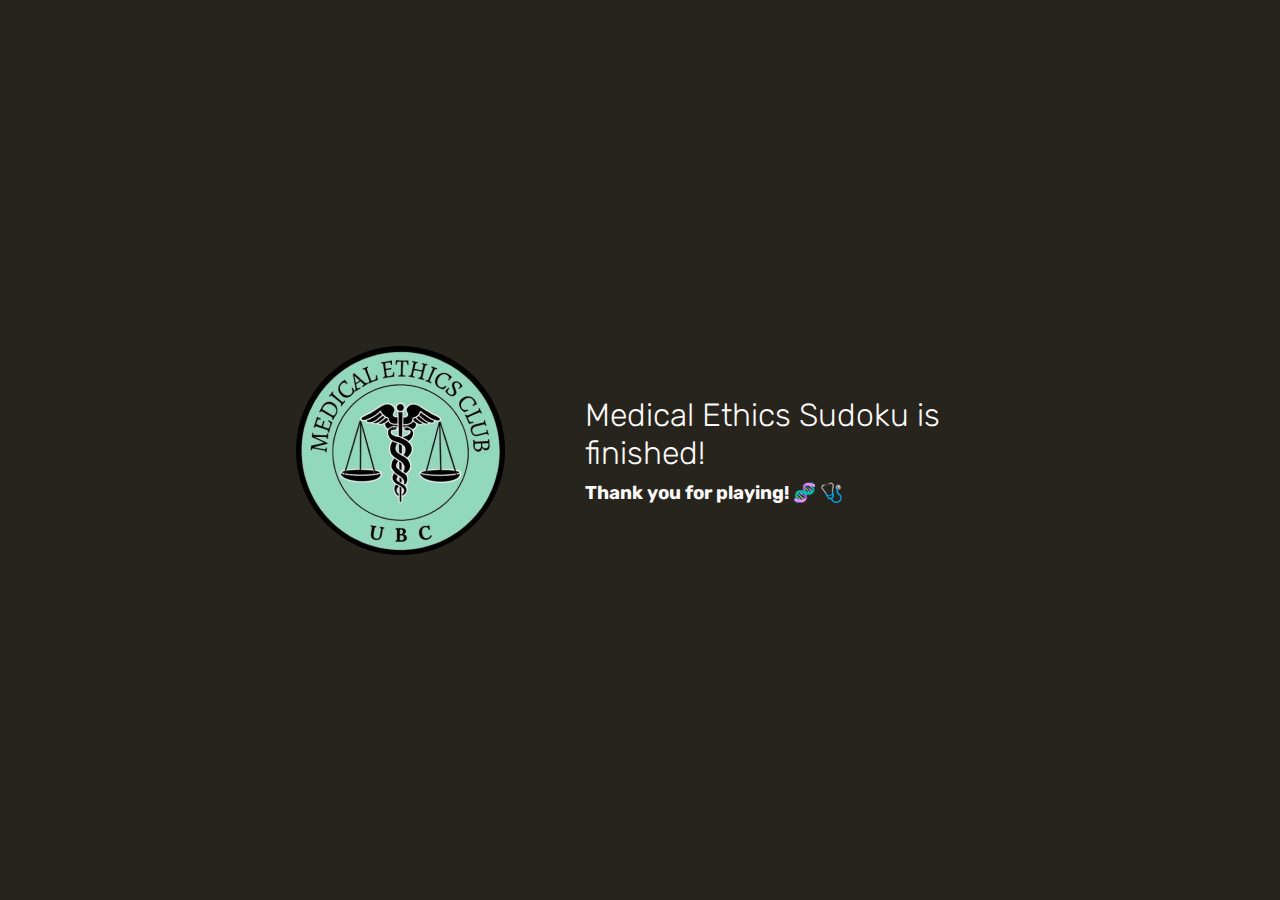
<file: index.html>
<!DOCTYPE html>
<html lang="en">

<head>
  <!--Prevent browser from caching-->
  <meta http-equiv="Cache-Control" content="no-cache, no-store, must-revalidate">
  <meta http-equiv="Pragma" content="no-cache">
  <meta http-equiv="Expires" content="0">

  <title>Sudoku</title>
  <link rel="icon" type="image/x-icon" href="style/favicon.ico">
  <link rel="stylesheet" href="style/style.css">

  <!--Load font-->
  <link rel="preconnect" href="https://fonts.googleapis.com">
  <link rel="preconnect" href="https://fonts.gstatic.com" crossorigin>
  <link href="https://fonts.googleapis.com/css2?family=Rubik:wght@300;400;700&display=swap" rel="stylesheet">
</head>

<body>
  <div id="greeting" class="center-flex">
    <div id="greeting-inner-box" class="center-flex">
      <img src="style/Logo.png" />
      <div id="greetings-inner-right-box">
        <h1>Medical Ethics Sudoku is finished!</h1>
        <h3>Thank you for playing! 🧬 🩺</h3>
      </div>

    </div>
  </div>
</body>

<script src="scripts/DeliveryBoy.js"></script>
<script src="scripts/BoardSolver.js"></script>
<script src="scripts/Board.js"></script>
<script src="scripts/Referee.js"></script>
<script src="scripts/Tests.js"></script>

</html>
</file>
<file: style/style.css>
* {
    padding: 0;
    margin: 0;
}

body {
    background: #27241D;
    color: #FAF9F7;
    font-family: sans-serif;
    /*font-family: 'Nunito Sans', sans-serif;*/
    font-family: 'Rubik', sans-serif;
    font-weight: lighter;
    position: relative;
}

h1 {
    font-weight: lighter;
}

.center-flex {
    display: flex;
    align-items: center;
    justify-content: center;
}

.box {
    background: #27241D;
    color: #FAF9F7;
    padding: 10px 20px;
    cursor: pointer;
    border: 1px #A39E93 solid;
    border-radius: 15px;
    font-size: 18px;
    transition: 0.3s;
}

.box:not(:last-child) {
    margin-right: 8px;
}

/*Note that the Referee class looks for this property so changing .active name will break code*/
.difficulty-option.active {
    border: 1px #C7A86B solid;
    color: #C7A86B;
}

/* Greeting CSS */
#greeting {
    z-index: 20;
    position: absolute;
    height: 100vh;
    width: 100%;
    background: #27241D;
}

#greeting-inner-box {
    width: 60%;
    height: 50%;
}

#greeting-inner-box > * {
    padding: 40px;
}

#puckleton {
    font-size: 72px;
    font-weight: bold;
}

#greetings-inner-right-box > * {
    margin: 10px 0;
}

#greetings-inner-right-box p {
    margin-bottom: 26px;
}

#name-input {
    justify-content: left;
}

#difficulty {
    justify-content: left;
}


/* For things like win and start screen */
.prompt {
    position: absolute;
    top: 50%;
    left: 50%;
    transform: translate(-50%, -50%);

    /* Canvas height is 80% of vh */
    width: 44vh;
    height: 44vh;
    padding: 4%;
    border-radius: 15%;

    background: #27241D;
    border: 5px #C7A86B solid;
    text-align: center;
}

/* Header CSS */
header {
    height: 10vh;
}

.header-content {
    justify-content: space-between;
    width: 100%;
    width: 80vh;
    color:#C7A86B;
}

.header-content-box {
    width: 150px;
}

#timer {
    font-weight: bold;
    font-size: 24px;
}

#restart {
    cursor: pointer;
    font-size: 18px;
    color: #A39E93;
}

/* MAIN CSS */
main {
    height: 85vh;
}

#science-bear-img {
    position: absolute;
    top: 32px;
    left: 32px;
    z-index: 1;
}

#math-bear-img {
    position: absolute;
    bottom: 32px;
    right: 32px;
    z-index: 1;
}

#beaker-img {
    position: absolute;
    top: 32px;
    right: 64px;
    z-index: 1;
}

#atom-img {
    position: absolute;
    bottom: 92px;
    left: 64px;
    z-index: 1;
}

canvas {
    margin: auto;
    display: block;

    top: 0;
    bottom: 0;
    left: 0;
    right: 0;
}

/* Leaderboard CSS*/
#leaderboard {
    position: absolute;
    top: 50%;
    right: 0;
    transform: translate(-0%, -50%);

    width: 30vh;
    padding: 5vh;

    background: #27241d91;
    z-index: 5;
}

#leaderboard h1 {
    margin: 10px;
    text-align: center;
    font-size: 26px;
}

#leaderboard table {
    height: 100%;
    width: 100%;
    table-layout: fixed;
    border-collapse: collapse;
    text-align: center;

    font-size: 20px;
}

#leaderboard tr {
    height: 50px;
}

#leaderboard tr:nth-child(even) {
    color: #C7A86B;
}

/* Welcome CSS */
#welcome p {
    margin: 5% 0 15% 0;
}

/* Play again CSS */
#end_timer {
    margin-top: 15%;
    font-size: 70px;
    color: #C7A86B;
}

#grats-text {
    margin-top: 5%;
    font-size: 20px;
}

#play-again {
    margin: 10% 0;
    padding: 5%;
    color: #FAF9F7;
    border: 1px #FAF9F7 solid;
    border-radius: 15px;
    cursor: pointer;
    transition: 0.3s;
}

#play-again:hover {
    border: 1px #C7A86B solid;
    color: #C7A86B;
}

footer {
    height: 5vh;
}

#collapse_elements {
    background: #A39E93;
    display: none;
    /*Set display to 'none' to disable collapse board*/
    position: absolute;
    top: 0;
    left: 75%;
}

#collapse_header {
    height: 10vh;
    background: #27241D;
}

#collapse_container {
    height: 80vh;
}

#collapse_footer {
    height: 10vh;
    background: #27241D;
}
</file>
